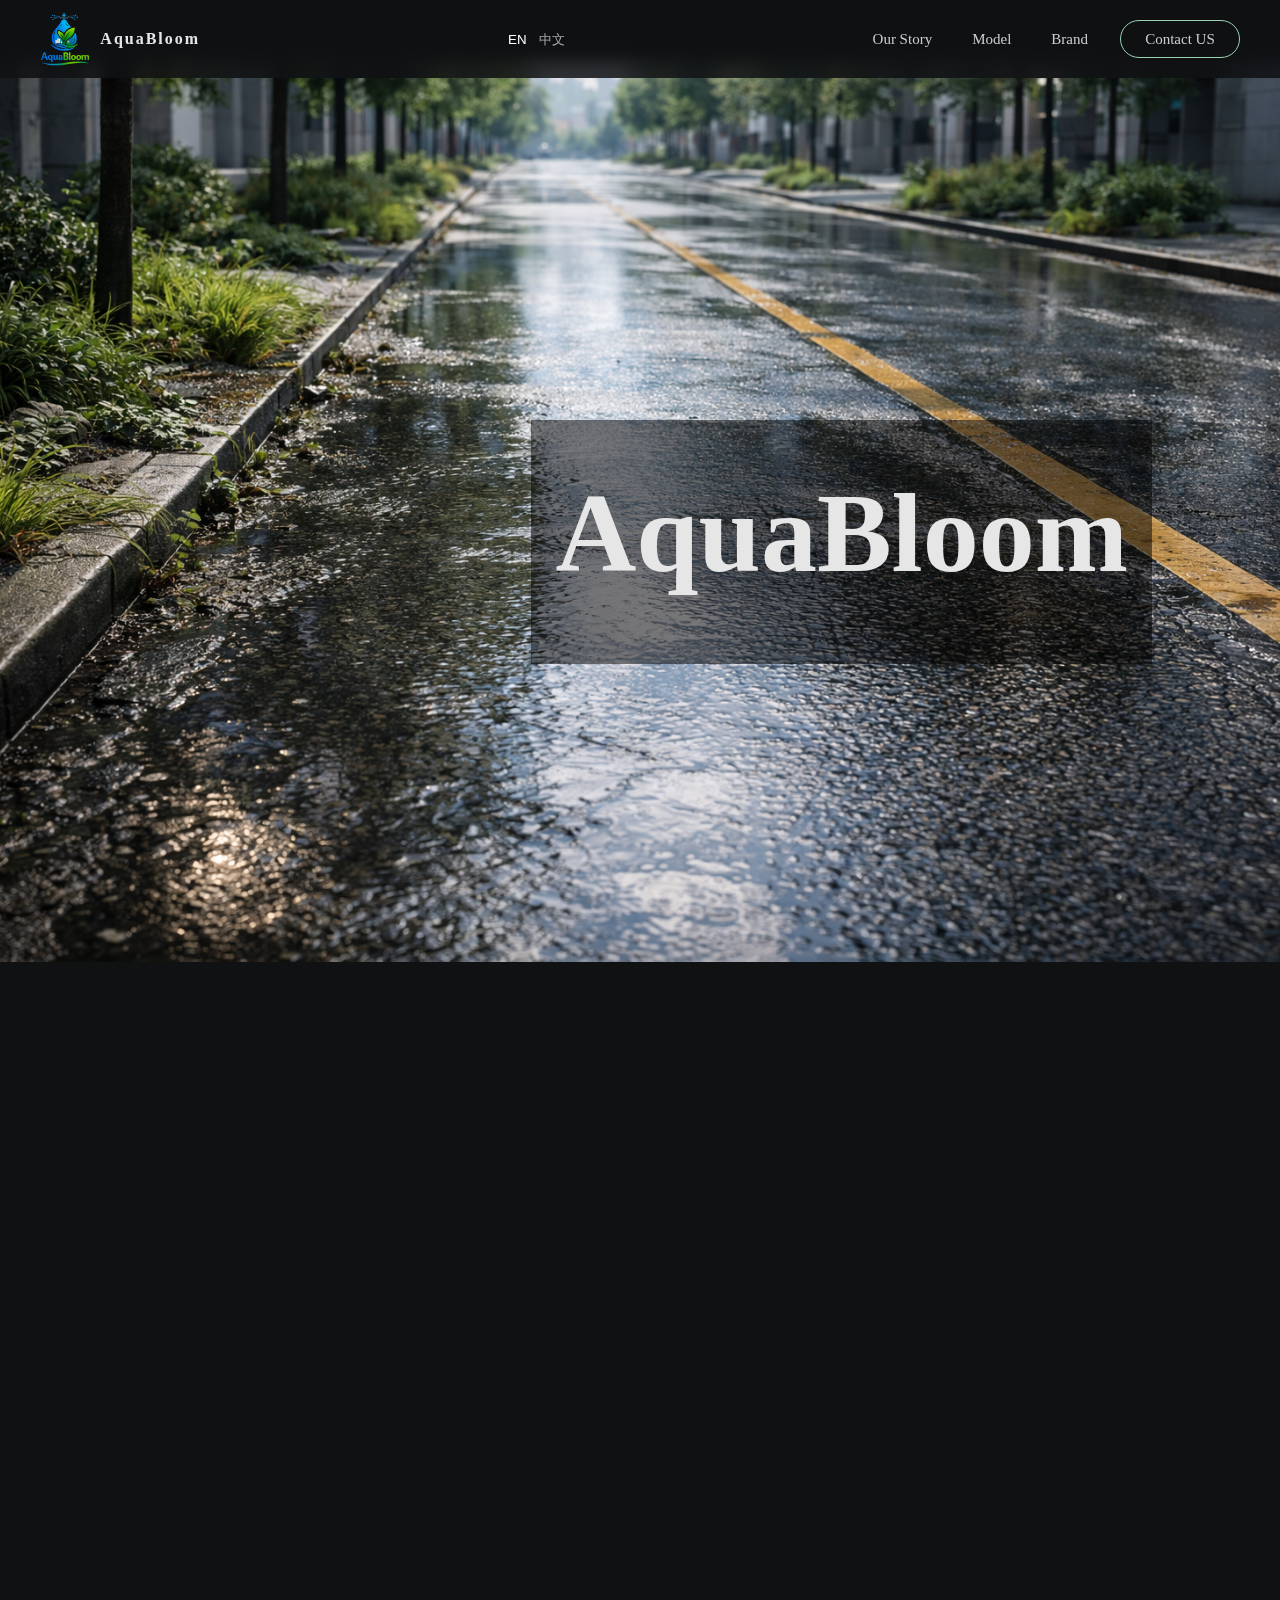
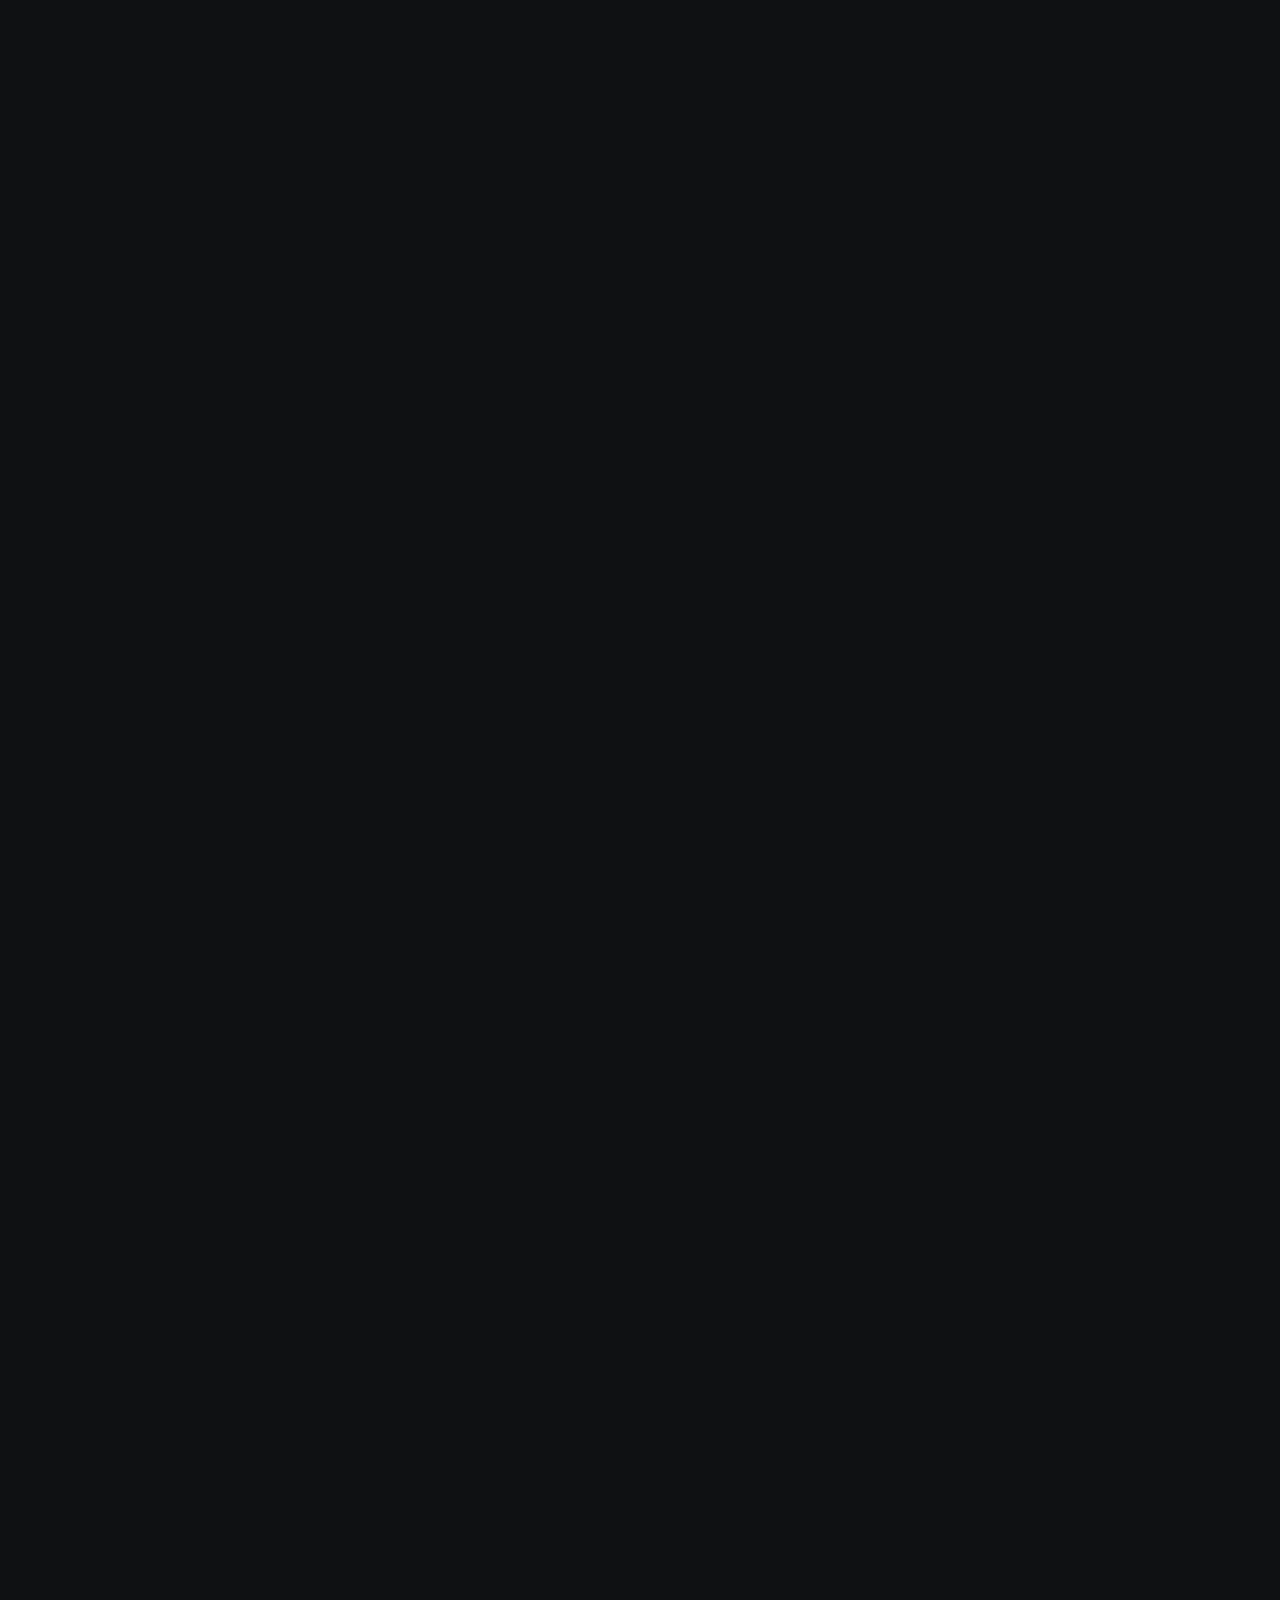
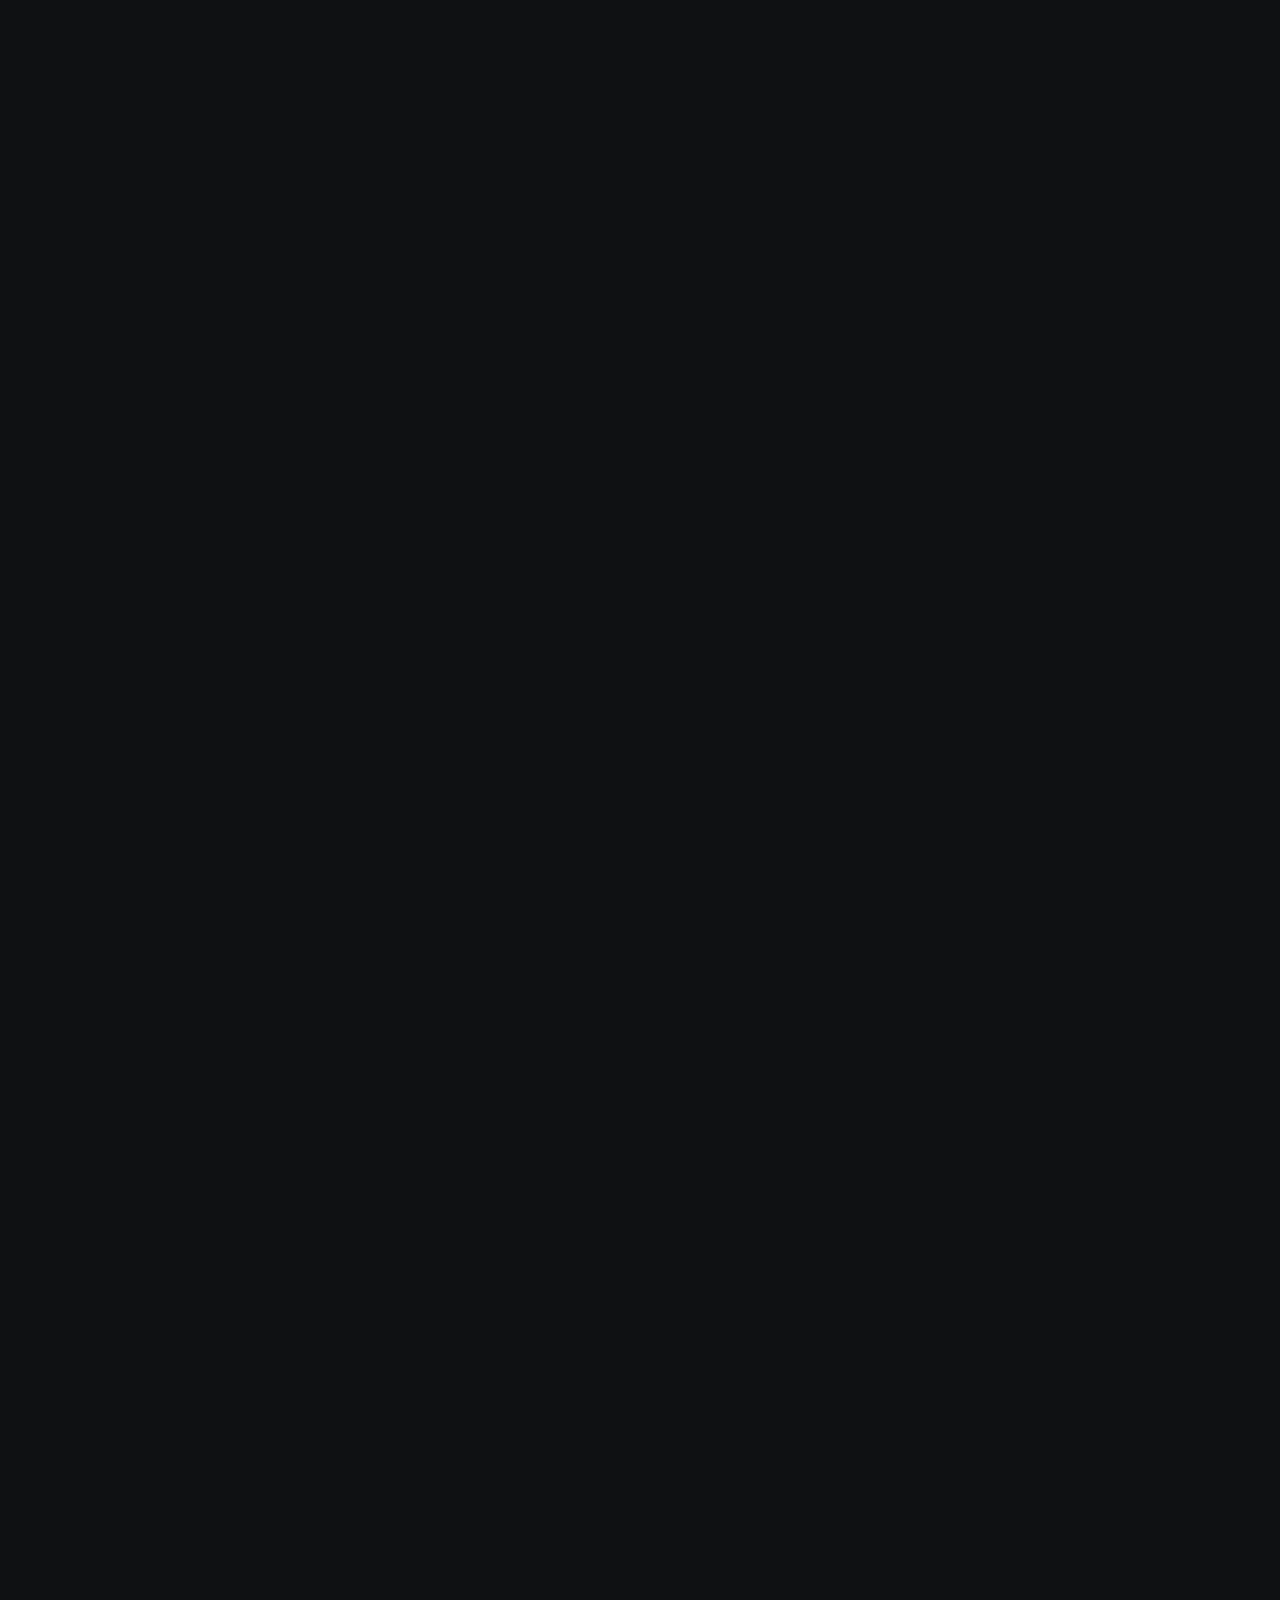
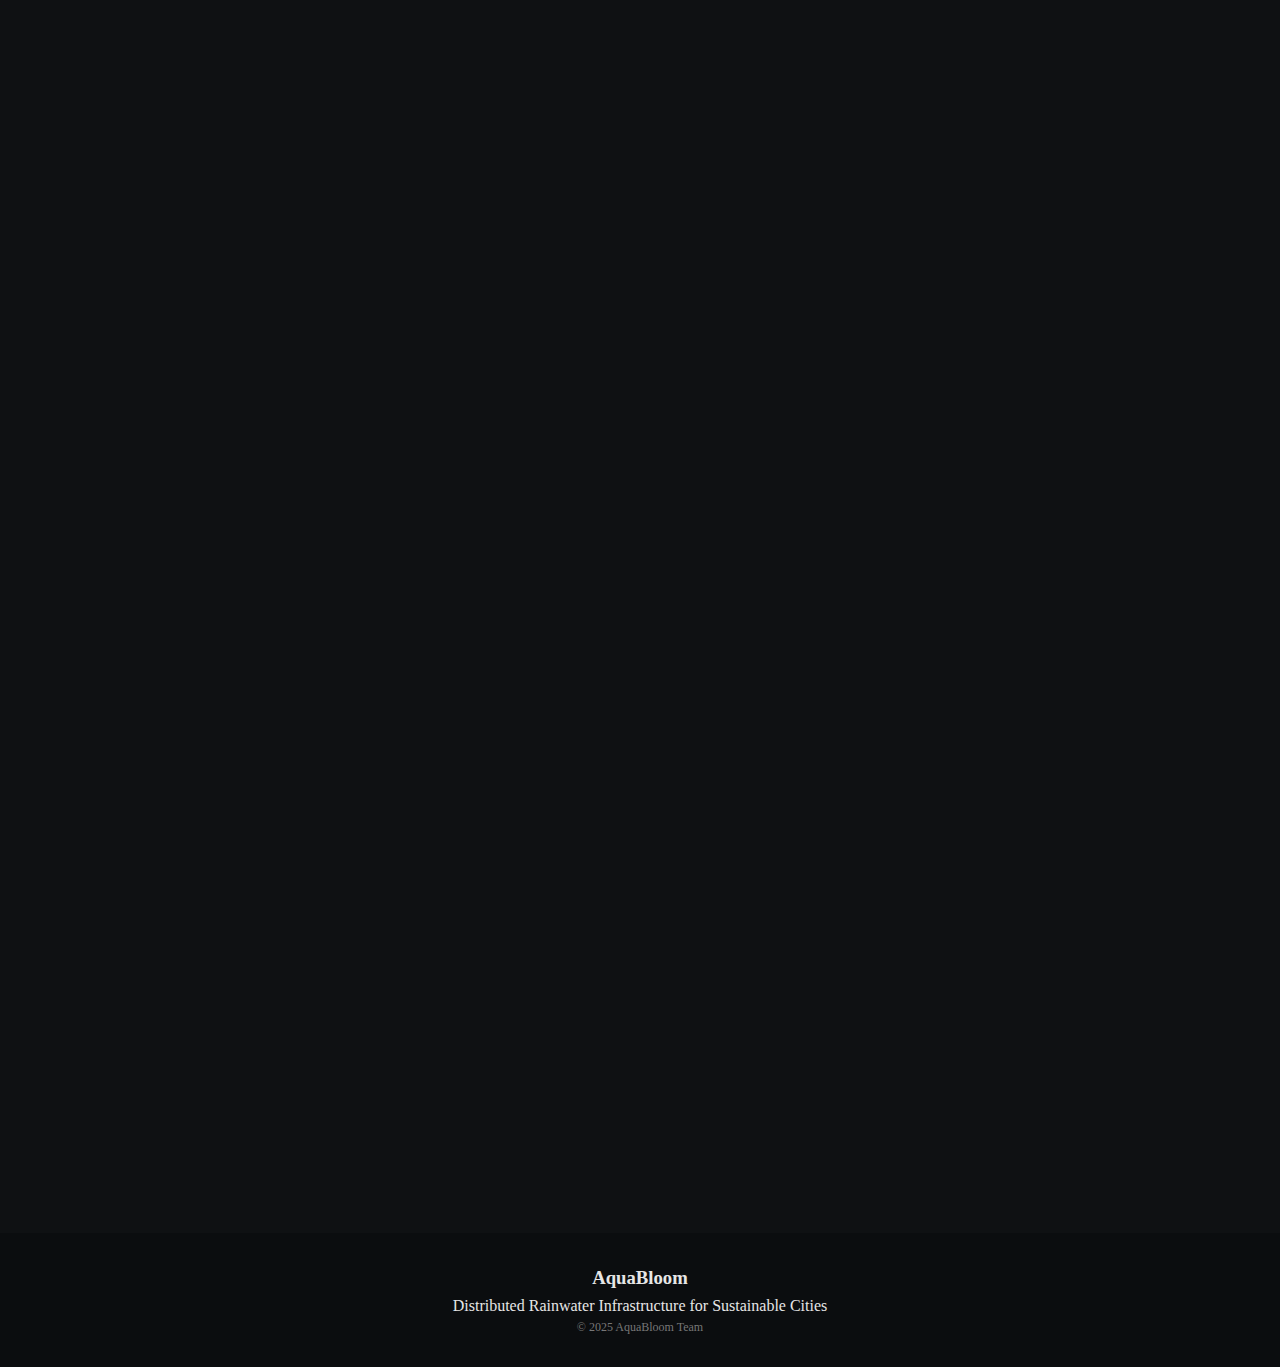
<file: Brand.html>
<!DOCTYPE html>
<html lang="en">

<head>
  <meta charset="UTF-8" />
  <meta name="viewport" content="width=device-width, initial-scale=1.0" />
  <title>AquaBloom | Distributed Urban Rainwater Infrastructure</title>
  <link rel="stylesheet" href="style_subpage.css" />
  <link rel="stylesheet" href="style.css"/>
  <link href="https://fonts.googleapis.com/css2?family=Inter:wght@300;400;600;700&display=swap" rel="stylesheet">

</head>

<body>

  <header class="navbar">
    <div class="logo">
      <img src="assets/logo-fix.png" alt=""/>
      <p>AquaBloom</p>
    </div>
    <div class="lang-switch">
      <button data-lang="en" class="active">EN</button>
      <button data-lang="cn">中文</button>
    </div>
    <nav class="nav-menu">
      <div class="nav-item">
        <a href="index.html">Our Story</a>
        <ul class="dropdown">
          <li><a href="index.html#Our Story">Our Story</a></li>
          <li><a href="index.html#Our Mission">Our Mission</a></li>
          <li><a href="index.html#Our Vision & Values">Our Vision & Values</a></li>
        </ul>
      </div>
      <div class="nav-item">
        <a href="how.html">Model</a>
        <ul class="dropdown">
          <li><a href="how.html#technology">Display&nbsp;</a></li>
          <li><a href="how.html#process">Process</a></li>
          <li><a href="how.html#faq">FAQ</a></li>
        </ul>
      </div>
      <div class="nav-item">
        <a href="Brand.html">Brand</a>
        <ul class="dropdown">
          <li><a href="Brand.html#Members">Members</a></li>
          <li><a href="Brand.html#Name">Name</a></li>
          <li><a href="Brand.html#Logo">Logo</a></li>
          <!--<li><a href="Brand.html#data">Data</a></li>-->
        </ul>
      </div>
      <a href="javascript:void(0)" class="cta lang-en" onclick="copyEmail()">Contact US</a>
      <a href="javascript:void(0)" class="cta lang-cn" onclick="copyEmail()">联系我们</a>
    </nav>
</header>


  <section class="hero">
    <div class="hero-content">
      <h1>AquaBloom</h1>
    </div>
  </section>

  <section id="Members" class="section dark">
    <h2 class="lang lang-en">Members</h2>
    <h2 class="lang lang-cn">团队成员</h2>
    <img src="assets/pic/members.jpg" alt=""/>
    <p class="lang lang-en">
      <strong>From left to right in the picture are:</strong>
      Yang Hanyue Amy, Dai Lingtao Daniel, Chen Yuxiang Lambert, Zhang Mingcheng Andrew (Pinyin of family name, Pinyin of given name, English name). We are all come from Beijing 101 Middle School International Department
    </p>
    <p class="lang lang-cn">
      <strong>图片中从左到右分别是:</strong>
      杨含玥 Amy，戴泠涛 Dainel，陈禹翔 Lambert，张茗丞 Andrew。我们四个人均来自北京一零一中学国际部。
    </p>
    <p class="lang lang-en">
      Chen Yuxiang Lambert, CEO, oversees overall operations, key decision-making, and the coordination of technical and business directions, while also leading the development of the embedded control components.
    </p>
    <p class="lang lang-cn">
      陈禹翔 Lambert，CEO，负责整体运营、关键决策以及技术与商业方向的统筹，同时主导嵌入式控制部分的开发。
    </p>
    <p class="lang lang-en">
      Yang Hanyue Amy, CHO/COO, is responsible for communication, coordination, and resource integration, leveraging her research background and practical experience to drive project execution.
    </p>
    <p class="lang lang-cn">
      杨含钥 Amy，CHO/COO，负责沟通协调与资源整合，结合科研背景与实践经验推动项目执行。
    </p>
    <p class="lang lang-en">
      Zhang Mingcheng Andrew, CFO, manages material organization, data analysis, business evaluation, and website development, ensuring comprehensive presentation of the project’s information and business aspects.
    </p>
    <p class="lang lang-cn">
      张茗丞 Andrew，CFO，负责材料整理、数据统计、商业分析及网页制作，确保项目信息与商业层面的完整呈现。
    </p>
    <p class="lang lang-en">
      Dai Lingtai Daniel, CTO, leads core modeling and technical design, constructing decision-making and optimization frameworks based on underlying logic and data analysis to suit real-world application scenarios.
    </p>
    <p class="lang lang-cn">
      戴泠涛 Daniel，CTO，主导核心建模与技术设计，从底层逻辑与数据分析出发，构建适配实际应用场景的决策与优化框架。
    </p>
  </section>
  <section id="Name" class="section dark">
    <h2 class="lang lang-en">Name</h2>
    <h2 class="lang lang-cn">团队名称</h2>
    <p class="lang lang-en">
  The name <strong>AquaBloom</strong> comes from two simple ideas we wanted to connect.
  “Aqua” refers to water itself—specifically rainwater, a natural resource that cities often treat as something to remove rather than to value.
  “Bloom” represents growth, vitality, and renewal, the moment when plants and urban spaces truly come alive.
  Put together, AquaBloom means letting water do what it naturally wants to do: nourish life instead of being wasted.
</p>
<p class="lang lang-cn">
  <strong>AquaBloom</strong> 这个名字源自两个我们想要连接在一起的概念。
  “Aqua” 代表水，尤其是雨水——一种在城市中常被迅速排走、却很少被珍惜的自然资源；
  “Bloom” 则象征生长、活力与复苏，是植物和城市空间真正焕发生机的状态。
  合在一起，AquaBloom 意味着让水回归本职：滋养生命，而不是被白白浪费。
</p>

<p class="lang lang-en">
  We chose this name because our project is not only about collecting rainwater, but about changing how cities think about it.
  Instead of seeing rain as a problem or a burden, AquaBloom treats it as the beginning of a positive cycle—water is captured, reused, and returned to the environment in a meaningful way.
  Just as flowers bloom when conditions are right, cities can also “bloom” when water is managed wisely.
</p>
<p class="lang lang-cn">
  我们选择这个名字，是因为项目的目标并不仅仅是“收集雨水”，而是改变城市看待雨水的方式。
  在 AquaBloom 的理念中，雨水不再是需要尽快排走的负担，而是一个良性循环的起点——被收集、被利用，并以有价值的形式回馈环境。
  正如花朵在合适的条件下绽放，当水资源被合理管理时，城市本身也能真正“绽放”。
</p>

<p class="lang lang-en">
  AquaBloom reflects our belief that small, well-designed systems can create visible change.
  A single drop of rain may seem insignificant, but when guided properly, it contributes to greener streets, healthier plants, and more resilient cities.
  This name reminds us that sustainable growth often begins quietly, with water and care.
</p>
<p class="lang lang-cn">
  AquaBloom 也体现了我们的信念：微小而合理的设计，同样能够带来清晰可见的改变。
  一滴雨水看似微不足道，但当它被正确引导时，就能汇聚成更绿的街道、更健康的植物，以及更具韧性的城市。
  这个名字提醒我们，可持续的生长，往往始于水，也始于对环境的耐心与尊重。
</p>

  </section>
  
  <section id="Logo"  class="section dark">
    <h2 class="lang lang-en">Logo</h2>
    <h2 class="lang lang-cn">Logo</h2>
    <img src="assets/logo-fix.png" class="img-logo" alt=""/>
    <p class="lang lang-en">
    The AquaBloom logo centers on a water droplet, symbolizing rain as a valuable resource rather than waste. Inside the droplet, a green leaf grows upward, representing life, renewal, and the nourishment of urban greenery through reused water.
    </p>
    <p class="lang lang-cn">
    AquaBloom 的标志以水滴为核心，象征雨水是一种值得被珍惜与利用的资源，而非需要被迅速排走的负担。水滴内部生长出的绿色叶片，代表生命、复苏，以及雨水对城市绿化的滋养。
    </p>
    <p class="lang lang-en">
    Above the droplet, a sprinkler form subtly appears, indicating the transformation of collected rainwater into immediate, practical use. It represents efficiency, responsiveness, and the idea that water should return quickly to where it is needed most.
    </p>
    <p class="lang lang-cn">
    水滴上方隐约呈现喷灌装置的形态，寓意雨水从“被收集”到“被使用”的转化过程，强调高效、即时与精准，让水资源快速回归到真正需要它的地方。
    </p>
    <p class="lang lang-en">
    The blue and green color palette reinforces AquaBloom’s dual focus: blue for water circulation and reliability, green for growth, sustainability, and ecological balance. Together, the logo visualizes our mission—gathering rain, nurturing cities, and enabling a more resilient urban future.
    </p>
    <p class="lang lang-cn">
    蓝绿配色进一步强化了 AquaBloom 的双重核心：蓝色代表水循环与稳定性，绿色象征生长、可持续与生态平衡。整体标志直观呈现了我们的使命——汇聚雨水，滋养城市，构建更具韧性的未来。
    </p>
  </section>
  
  
  <footer id="contact" class="footer">
    <h3>AquaBloom</h3>
    <p>Distributed Rainwater Infrastructure for Sustainable Cities</p>
    <p class="small">© 2025 AquaBloom Team</p>
  </footer>

  <script src="script.js"></script>
</body>

</html>
</file>
<file: style_subpage.css>
* {
  margin: 0;
  padding: 0;
  box-sizing: border-box;
}



.hero {
  margin-top: 62px;
  height: 250px;
  background: url('assets/hero/hero-road-texture.png') center/cover no-repeat;
  display: flex;
  align-items: center;
  justify-content: center;
}

.hero-content {
  background: rgba(0, 0, 0, 0.5);
  margin-top: 60px;
  padding-left: 24px;
  padding-right: 24px;
  text-align: left;          /* 从居中改为左对齐 */
}

.hero h1 {
  font-size: 400%;
  font-family: "Palatino Linotype";
}

.section.grey {
  background-color: #0f1113;
}

.img-logo {
  display: block;
  margin: 40px auto;
  width: 40%;
}
</file>
<file: style.css>
* {
  margin: 0;
  padding: 0;
  box-sizing: border-box;
}

@font-face {
  font-family: "Alibaba PuHuiTi";
  src: url("../assets/fonts/AlibabaPuHuiTi/AlibabaPuHuiTi-3-35-Thin.woff2") format("woff2");
  font-weight: 200;
  font-style: normal;
  font-display: swap;
}
@font-face {
  font-family: "Alibaba PuHuiTi";
  src: url("../assets/fonts/AlibabaPuHuiTi/AlibabaPuHuiTi-3-45-Light.woff2") format("woff2");
  font-weight: 300;
  font-style: normal;
  font-display: swap;
}
@font-face {
  font-family: "Alibaba PuHuiTi";
  src: url("../assets/fonts/AlibabaPuHuiTi/AlibabaPuHuiTi-3-55-Regular.woff2") format("woff2");
  font-weight: 400;
  font-style: normal;
  font-display: swap;
}
@font-face {
  font-family: "Alibaba PuHuiTi";
  src: url("../assets/fonts/AlibabaPuHuiTi/AlibabaPuHuiTi-3-65-Medium.woff2") format("woff2");
  font-weight: 500;
  font-style: normal;
  font-display: swap;
}
@font-face {
  font-family: "Alibaba PuHuiTi";
  src: url("../assets/fonts/AlibabaPuHuiTi/AlibabaPuHuiTi-3-75-SemiBold.woff2") format("woff2");
  font-weight: 600;
  font-style: normal;
  font-display: swap;
}
@font-face {
  font-family: "Alibaba PuHuiTi";
  src: url("../assets/fonts/AlibabaPuHuiTi/AlibabaPuHuiTi-3-85-Bold.woff2") format("woff2");
  font-weight: 700;
  font-style: normal;
  font-display: swap;
}
@font-face {
  font-family: "Alibaba PuHuiTi";
  src: url("../assets/fonts/AlibabaPuHuiTi/AlibabaPuHuiTi-3-95-ExtraBold.woff2") format("woff2");
  font-weight: 800;
  font-style: normal;
  font-display: swap;
}
@font-face {
  font-family: "Alibaba PuHuiTi";
  src: url("../assets/fonts/AlibabaPuHuiTi/AlibabaPuHuiTi-3-115-Black.woff2") format("woff2");
  font-weight: 900;
  font-style: normal;
  font-display: swap;
}

@media (max-width: 768px) {
  .hero {
    justify-content: center;
  }

  .hero-content {
    margin-left: 0;
    text-align: center;
  }
}

body {
  background-color: #0f1113;
  color: #e6e6e6;
  line-height: 1.6;
}

.navbar {
  position: fixed;
  top: 0;
  width: 100%;
  display: flex;
  justify-content: space-between;
  align-items: center;
  padding: 12px 40px;
  background: rgba(15, 17, 19, 0.85);
  backdrop-filter: blur(8px);
  z-index: 1000;
}

.navbar .logo{
  margin: 0;
  display: flex;
  align-items: center;   /* 让图片和文字在垂直方向居中对齐 */
  gap: 10px;             /* 图片和文字之间的间距，可按需调整 */
}

.navbar .logo img {
  height: 6vh;      /* 或 40px，根据你的设计风格选 */
  width: auto;       /* 保持比例，避免变形 */
  display: block;    /* 去掉 img 的行内基线空隙 */
}

.logo {
  font-size: 16px;
  font-weight: 700;
  letter-spacing: 2px;
}

.navbar nav a {
  text-decoration: none;
  align-items: center;
  text-align: center;
  color: #ccc;
  font-size: 15px;
}

.navbar nav a:hover {
  color: #9ad1b3;
}

.nav-menu {
  display: flex;
  align-items: center;
  gap: 24px;
}

.nav-item {
  position: relative;
}

.nav-item > a {
  text-decoration: none;
  color: #222;
  padding: 8px 8px;
}

.dropdown {
  position: absolute;
  top: 100%;
  left: 0;
  min-width: 160px;
  background: white;
  box-shadow: 0 8px 24px rgba(0,0,0,0.12);
  list-style: none;
  padding: 8px 0;
  margin: 0;

  opacity: 0;
  visibility: hidden;
  transform: translateY(8px);
  transition: all 0.2s ease;
  z-index: 1000;
}

.dropdown li a {
  display: block;
  padding: 8px 16px;
  text-decoration: none;
  color: #333;
  white-space: nowrap;
}

.dropdown li a:hover {
  background: #f2f2f2;
}

.nav-item:hover .dropdown {
  opacity: 1;
  visibility: visible;
  transform: translateY(0);
}


.lang-switch button {
  background: none;
  border: none;
  color: #aaa;
  cursor: pointer;
  margin-left: 8px;
}

.lang-switch button.active {
  color: #fff;
}

.cta {
  padding: 6px 20px;
  border: 1px solid #9ad1b3;
  border-radius: 20px;
  min-width: 120px;
  justify-content: center;
  align-items: center;
  box-sizing: border-box;
}

.hero {
  height: min(100vh, 6000px);
  background: url('assets/hero/hero-road-texture.png') center/cover no-repeat;
  display: flex;
  align-items: center;
  justify-content: flex-end; /* 关键改动 */
  padding-right: 10%;        /* 控制右侧留白 */
}

.hero-content {
  background: rgba(0, 0, 0, 0.5);
  padding: 24px;
  padding-top: 24px;
  padding-bottom: 24px;
  padding-left: 24px;
  padding-right: 24px;
  text-align: left;          /* 从居中改为左对齐 */
}

.hero h1 {
  font-size: 700%;
  margin-bottom: 16px;
  font-family: "Palatino Linotype";
}

.subtitle {
  font-size: 30px;
  color: #9ad1b3;
  text-align: right;
}

.subtitle.lang-en *{
  font: italic;
  font-size: 30px;
  line-height: 32px;
  font-family: "Times New Roman";
}
.subtitle.lang-cn *{
  font-weight: 400;
  font-size: 45px;
  font-family: "YanShiXiaXingKai";
}

.hero-metrics span {
  margin: 0 10px;
  font-size: 13px;
  color: #ccc;
}

.section {
  font-family: '方正书宋简体','宋体';
  font-weight: 400;
  padding-left: 75px;
  padding-right: 75px;
  padding-bottom: 75px;
  padding-top: 125px;
}

.section h2.lang-cn,
.section h2.lang-en{
  font-size: 34px;
  font-family: "Alibaba PuHuiTi";
  font-weight: 900;
  margin-bottom: 10px;
}

.section p.lang-en,
.section ul.lang-en *,
.section li.lang-en *{
  font-size: 25px;
  font-family: 'Times New Roman';
}

.section p.lang-cn,
.section ul.lang-cn *,
.section li.lang-cn *{
  font-size: 24px;
}
.section p.lang-en, .section p.lang-cn {
  margin-bottom: 1em;
  text-indent: 2em;
}
.section ul.lang-en, .section ul.lang-cn {
  margin-bottom: 1em;
}
.section ul.lang-en li, .section ul.lang-cn li {
  margin-left: 3em;
  margin-bottom: 0.1em;
  text-indent: 1em;
}

.section .lang-cn {
  font-family: '方正书宋简体';
}

.section.dark {
  background-color: #0f1113;
}

.section.texture {
  background: url('assets/section/section-soil.jpg') center/cover no-repeat;
}

.features, .process, .stats {
  display: flex;
  gap: 30px;
  margin-top: 30px;
}

.feature, .step, .stat {
  flex: 1;
  padding: 20px;
  background: rgba(0,0,0,0.6);
  text-align: center;
}

.scenarios {
  list-style: none;
  margin-top: 20px;
}

.scenarios li {
  margin-bottom: 10px;
}

.bt-nxtpg {
  display: flex;
  justify-content: center;
  align-items: center;
  width: 20%;
  padding: 6px 0;
  border: 1px solid #9ad1b3;
  border-radius: 20px;
  min-width: 120px;
  box-sizing: border-box;
  margin: 20px auto;
  text-align: center;
  color: #ccc;
  font-size: 15px;
  text-decoration: none;
}

.bt-nxtpg:hover {
  color: #9ad1b3;
}


.footer {
  padding: 30px 15%;
  background: #0b0d0f;
  text-align: center;
}

.lang-cn {
  display: none;
}

.small {
  font-size: 12px;
  color: #777;
}
</file>
